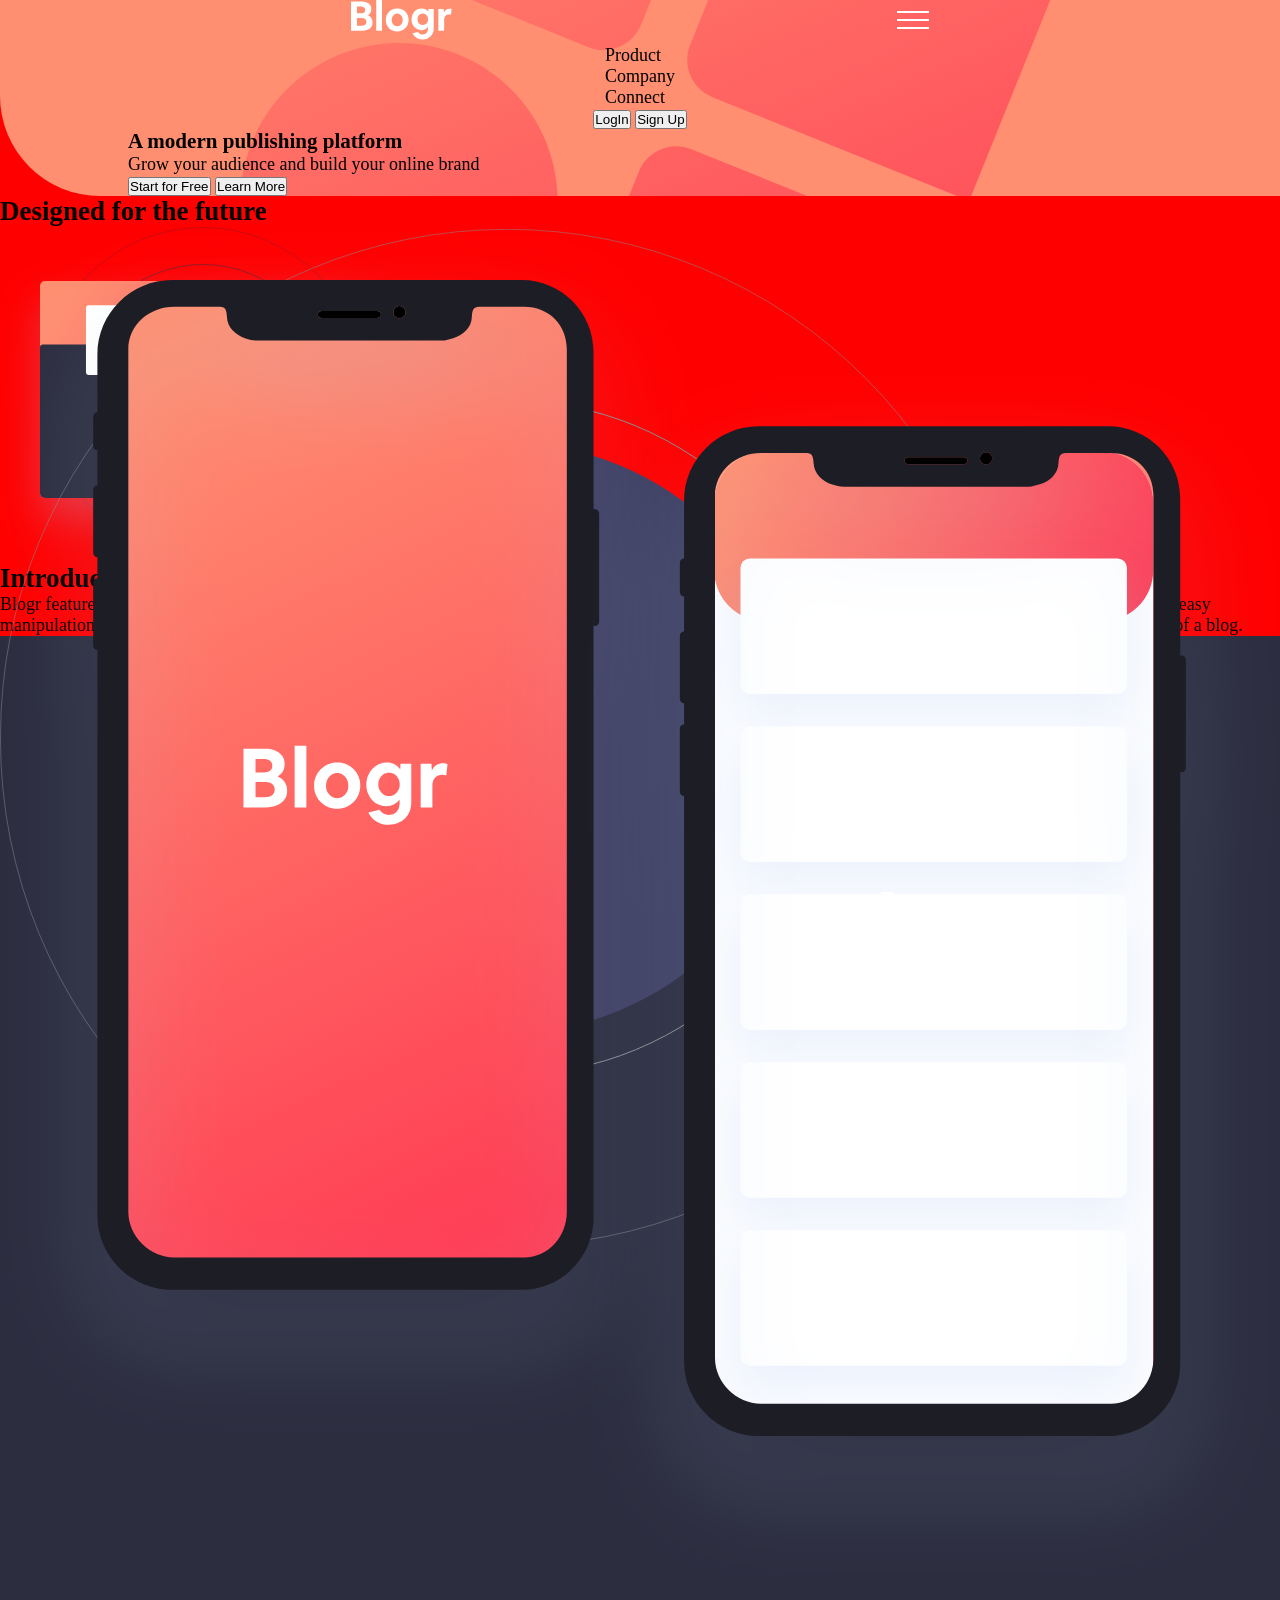
<file: html_css/blogr-landing-page-main/index.html>
<!DOCTYPE html>
<html lang="en">

<head>
  <meta charset="UTF-8">
  <meta name="viewport" content="width=device-width, initial-scale=1.0">
  <!-- displays site properly based on user's device -->

  <link rel="icon" type="image/png" sizes="32x32" href="./images/favicon-32x32.png">
  <link rel="stylesheet" href="./css/styles.css">

  <title>Frontend Mentor | [Blogr]</title>

  <!-- Feel free to remove these styles or customise in your own stylesheet 👍 -->
  <style>
    .attribution {
      font-size: 11px;
      text-align: center;
    }

    .attribution a {
      color: hsl(228, 45%, 44%);
    }
  </style>
</head>

<body>
  <section class="hero">
    <header>
      <div class="no-menu">
        <figure>
          <img src="./images/logo.svg" alt="">
        </figure>
        <div>
          <label for="toggle-menu">
            <img src="./images/icon-hamburger.svg" alt="">
          </label>
          <input type="checkbox" name="" id="toggle-menu">
        </div>
      </div>

      <nav id="menu">
        <ul>
          <li>Product</li>
          <li>Company</li>
          <li>Connect</li>
        </ul>
        <div>
          <button>LogIn</button>
          <button>Sign Up</button>
        </div>
      </nav>
    </header>
    <section>
      <h1>A modern publishing platform</h1>
      <p>Grow your audience and build your online brand</p>
      <div>
        <button>Start for Free</button>
        <button>Learn More</button>
      </div>
    </section>
  </section>
  <section>
    <h2>Designed for the future</h2>
    <div class="imagenes">
      <figure>
        <img src="./images/illustration-editor-mobile.svg" alt="">
      </figure>
    </div>
  </section>
  <section>
    <h2>Introducing an extensible editor</h2>
    <p>
      Blogr features an exceedingly intuitive interface which lets you focus on one thing: creating content. The editor
      supports management of multiple blogs and allows easy manipulation of embeds such as images, videos, and Markdown.

      Extensibility with plugins and themes provide easy ways to add functionality or change the looks of a blog.
    </p>
  </section>
  <section class="segunda-seccion">
    <div>
      <figure><img src="./images/bg-pattern-circles.svg" alt=""></figure>

      <figure><img src="./images/illustration-phones.svg" alt=""></figure>
    </div>
  </section>
  <script>
    let toggle = document.getElementById("toggle-menu")
    let menu = document.getElementById("menu")

    toggle.addEventListener("change", () => {
      if (toggle.checked) {
        menu.style.display = "flex"
      } else {
        menu.style.display = "none"
      }
    })

  </script>
</body>

</html>
</file>
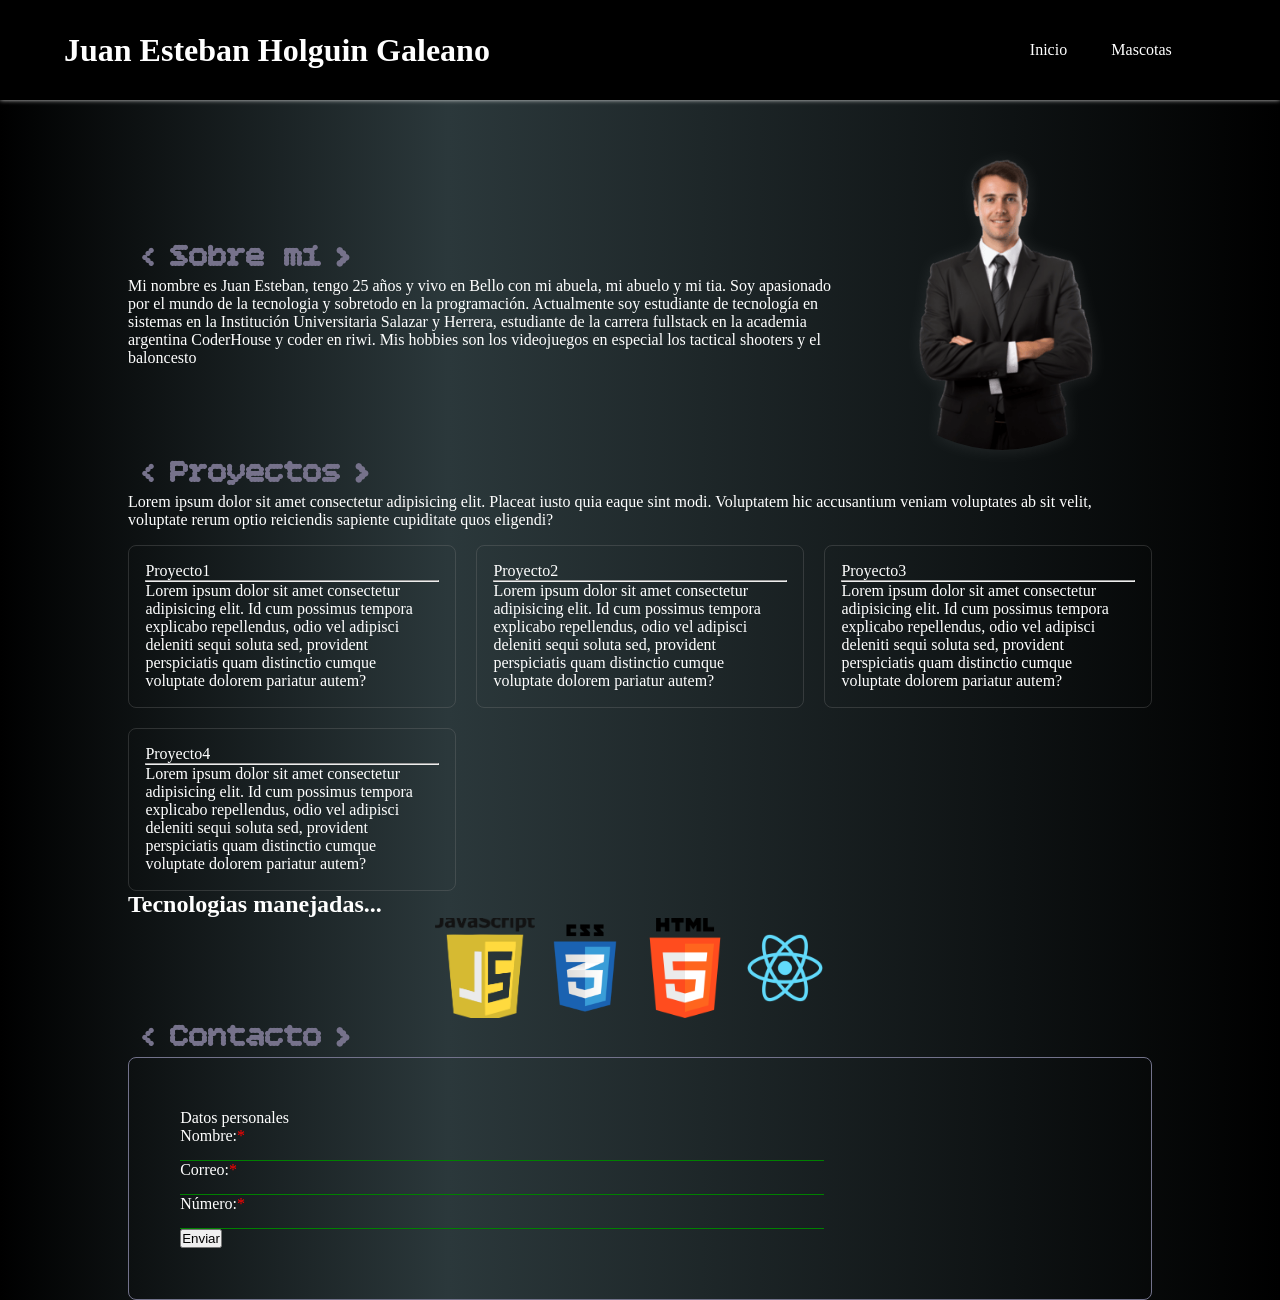
<file: html_css/portafolio/index.html>
<!DOCTYPE html>
<html lang="en">

<head>
    <meta charset="UTF-8">
    <meta name="viewport" content="width=device-width, initial-scale=1.0">
    <link rel="stylesheet" href="./styles.css">
    <link rel="preconnect" href="https://fonts.googleapis.com">
    <link rel="preconnect" href="https://fonts.gstatic.com" crossorigin>
    <link href="https://fonts.googleapis.com/css2?family=Bitcount+Grid+Single:wght@100..900&display=swap"
        rel="stylesheet">
    <title>Portafolio Juan Esteban Holguin</title>
</head>

<body>
    <header>
        <h1>Juan Esteban Holguin Galeano</h1>
        <nav class="navbar">
            <ul>
                <li><a class="nav-item" href="./index.html">Inicio</a></li>
                <li><a class="nav-item" href="./mascotas.html">Mascotas</a></li>
            </ul>
        </nav>
    </header>
    <main>
        <section class="about-me-section">
            <div class="about-me">
                <h2 class="title-section">Sobre mí</h2>
                <p class="paragraph">Mi nombre es Juan Esteban, tengo 25 años y vivo en Bello con mi abuela, mi abuelo y
                    mi tia. Soy
                    apasionado
                    por el mundo de la tecnologia y sobretodo en la programación. Actualmente soy estudiante de
                    tecnología
                    en
                    sistemas en la Institución Universitaria Salazar y Herrera, estudiante de la carrera fullstack en la
                    academia argentina CoderHouse y coder en riwi. Mis hobbies son los videojuegos en especial los
                    tactical
                    shooters y el baloncesto</p>
            </div>
            <figure>
                <img class="img" src="./assets/PNG/cv.png" alt="Descripción de la imagen">
            </figure>
        </section>
        <section>
            <h2 class="title-section">Proyectos</h2>
            <p class="paragraph">Lorem ipsum dolor sit amet consectetur adipisicing elit. Placeat iusto quia eaque sint
                modi. Voluptatem
                hic accusantium veniam voluptates ab sit velit, voluptate rerum optio reiciendis sapiente cupiditate
                quos eligendi?</p>
            <ul class="proyects-container">
                <li><a target="_blank" href="https://moodle.riwi.io">
                        <div class="proyect-card">
                            <p>Proyecto1</p>
                            <hr>
                            <p>Lorem ipsum dolor sit amet consectetur adipisicing elit. Id cum possimus tempora
                                explicabo repellendus, odio vel adipisci deleniti sequi soluta sed, provident
                                perspiciatis quam distinctio cumque voluptate dolorem pariatur autem?</p>
                        </div>
                    </a></li>
                <li><a target="_blank" href="https://github.com">
                        <div class="proyect-card">
                            <p>Proyecto2</p>
                            <hr>
                            <p>Lorem ipsum dolor sit amet consectetur adipisicing elit. Id cum possimus tempora
                                explicabo repellendus, odio vel adipisci deleniti sequi soluta sed, provident
                                perspiciatis quam distinctio cumque voluptate dolorem pariatur autem?</p>
                        </div>
                    </a></li>
                <li><a target="_blank" href="https://chatgpt.com">
                        <div class="proyect-card">
                            <p>Proyecto3</p>
                            <hr>
                            <p>Lorem ipsum dolor sit amet consectetur adipisicing elit. Id cum possimus tempora
                                explicabo repellendus, odio vel adipisci deleniti sequi soluta sed, provident
                                perspiciatis quam distinctio cumque voluptate dolorem pariatur autem?</p>
                        </div>
                    </a></li>
                <li><a target="_blank" href="https://v0.app/">
                        <div class="proyect-card">
                            <p>Proyecto4</p>
                            <hr>
                            <p>Lorem ipsum dolor sit amet consectetur adipisicing elit. Id cum possimus tempora
                                explicabo repellendus, odio vel adipisci deleniti sequi soluta sed, provident
                                perspiciatis quam distinctio cumque voluptate dolorem pariatur autem?</p>
                        </div>
                    </a></li>
            </ul>
        </section>
        <section class="tecnologies-container">
            <h2>Tecnologias manejadas...</h2>
            <div class="container-slider">
                <div class="slider">
                    <div class="slide-track">
                        <div class="slide"><img src="./assets/PNG/js.png"></div>
                        <div class="slide"><img src="./assets/PNG/css.png"></div>
                        <div class="slide"><img src="./assets/PNG/html.png"></div>
                        <div class="slide"><img src="./assets/PNG/react.png"></div>
                        <div class="slide"><img src="./assets/PNG/sass.png"></div>

                        <!-- Duplicado para loop infinito -->
                        <div class="slide"><img src="./assets/PNG/js.png"></div>
                        <div class="slide"><img src="./assets/PNG/css.png"></div>
                        <div class="slide"><img src="./assets/PNG/html.png"></div>
                        <div class="slide"><img src="./assets/PNG/react.png"></div>
                        <div class="slide"><img src="./assets/PNG/sass.png"></div>
                    </div>
                </div>
            </div>
            <!-- <div class="tecnologies">
                <div class="tecnologies-wrapper">
                    <img src="./assets/PNG/js.png" alt="">
                    <img src="./assets/PNG/html.png" alt="">
                    <img src="./assets/PNG/css.png" alt="">
                    <img src="./assets/PNG/react.png" alt="">
                    <img src="./assets/PNG/sass.png" alt="">

                    <img src="./assets/PNG/js.png" alt="">
                    <img src="./assets/PNG/html.png" alt="">
                    <img src="./assets/PNG/css.png" alt="">
                    <img src="./assets/PNG/react.png" alt="">
                    <img src="./assets/PNG/sass.png" alt="">
                </div>
            </div> -->
        </section>
        <section>
            <h2 class="title-section">Contacto</h2>
            <div class="contact-section">
                <form action="">
                    <legend>Datos personales</legend>
                    <div class="input-container">
                        <label for="name">Nombre:</label>
                        <input type="text" id="name" required>
                    </div>
                    <div class="input-container">
                        <label for="email">Correo:</label>
                        <input type="email" id="email" required>
                    </div>

                    <div class="input-container">
                        <label for="number">Número:</label>
                        <input type="number" id="number" required>
                    </div>

                    <input type="submit" value="Enviar">
                </form>
            </div>
        </section>

    </main>

</body>

</html>
</file>
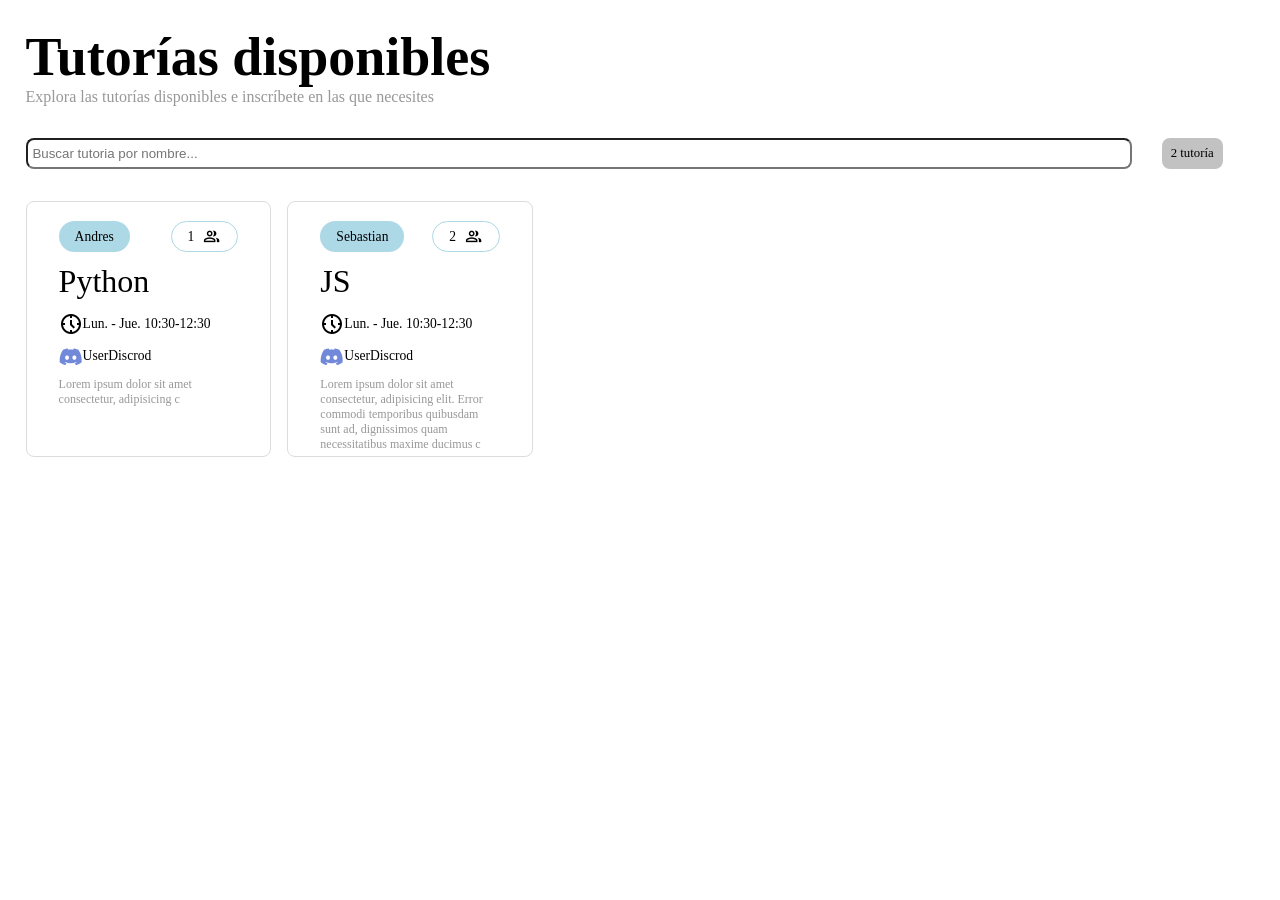
<file: html_css/form/form.html>
<!DOCTYPE html>
<html lang="en">

<head>
    <meta charset="UTF-8">
    <meta name="viewport" content="width=device-width, initial-scale=1.0">
    <link href="https://fonts.googleapis.com/css2?family=Material+Symbols+Outlined&display=swap" rel="stylesheet" />
    <link href="https://cdnjs.cloudflare.com/ajax/libs/font-awesome/6.0.0-beta3/css/all.min.css" rel="stylesheet">
    <link rel="stylesheet" href="./styles.css">
    <title>Document</title>
</head>

<body>
    <section class="tutorial-section">
        <h2>Tutorías disponibles</h2>
        <p class="text-opacity">Explora las tutorías disponibles e inscríbete en las que necesites</p>

        <section class="tutorial-list-section">
            <div class="search-section">
                <input placeholder="Buscar tutoria por nombre..." type="search" name="" id="">
                <span>2 tutoría</span>
            </div>
            <div class="tutorial-list">
                <article class="tutorial-card">
                    <div class="card-header">
                        <span>Andres</span>
                        <div>
                            <p>1</p>
                            <span class="material-symbols-outlined">
                                group
                            </span>
                        </div>
                    </div>
                    <p>Python</p>
                    <div class="tutorial-schedule">
                        <span class="material-symbols-outlined">
                            nest_clock_farsight_analog
                        </span>
                        <p>Lun. - Jue. 10:30-12:30</p>
                    </div>
                    <div class="tutorial-user-discord">
                        <i class="fa-brands fa-discord fa-sharp-duotone"></i>
                        <p>UserDiscrod</p>
                    </div>
                     <p class="tutorial-description text-opacity">Lorem ipsum dolor sit amet consectetur, adipisicing  c</p>
                </article>
                <article class="tutorial-card">
                    <div class="card-header">
                        <span>Sebastian</span>
                        <div>
                            <p>2</p>
                            <span class="material-symbols-outlined">
                                group
                            </span>
                        </div>
                    </div>
                    <p>JS</p>

                    <div class="tutorial-schedule">
                        <span class="material-symbols-outlined">
                            nest_clock_farsight_analog
                        </span>
                        <p>Lun. - Jue. 10:30-12:30</p>
                    </div>
                    <div class="tutorial-user-discord">
                        <i class="fa-brands fa-discord fa-sharp-duotone"></i>
                        <p>UserDiscrod</p>
                    </div>
                    <p class="tutorial-description text-opacity">Lorem ipsum dolor sit amet consectetur, adipisicing elit. Error
                        commodi temporibus quibusdam sunt
                        ad, dignissimos quam necessitatibus maxime ducimus c</p>
                </article>
            </div>
        </section>
</body>

</html>
</file>
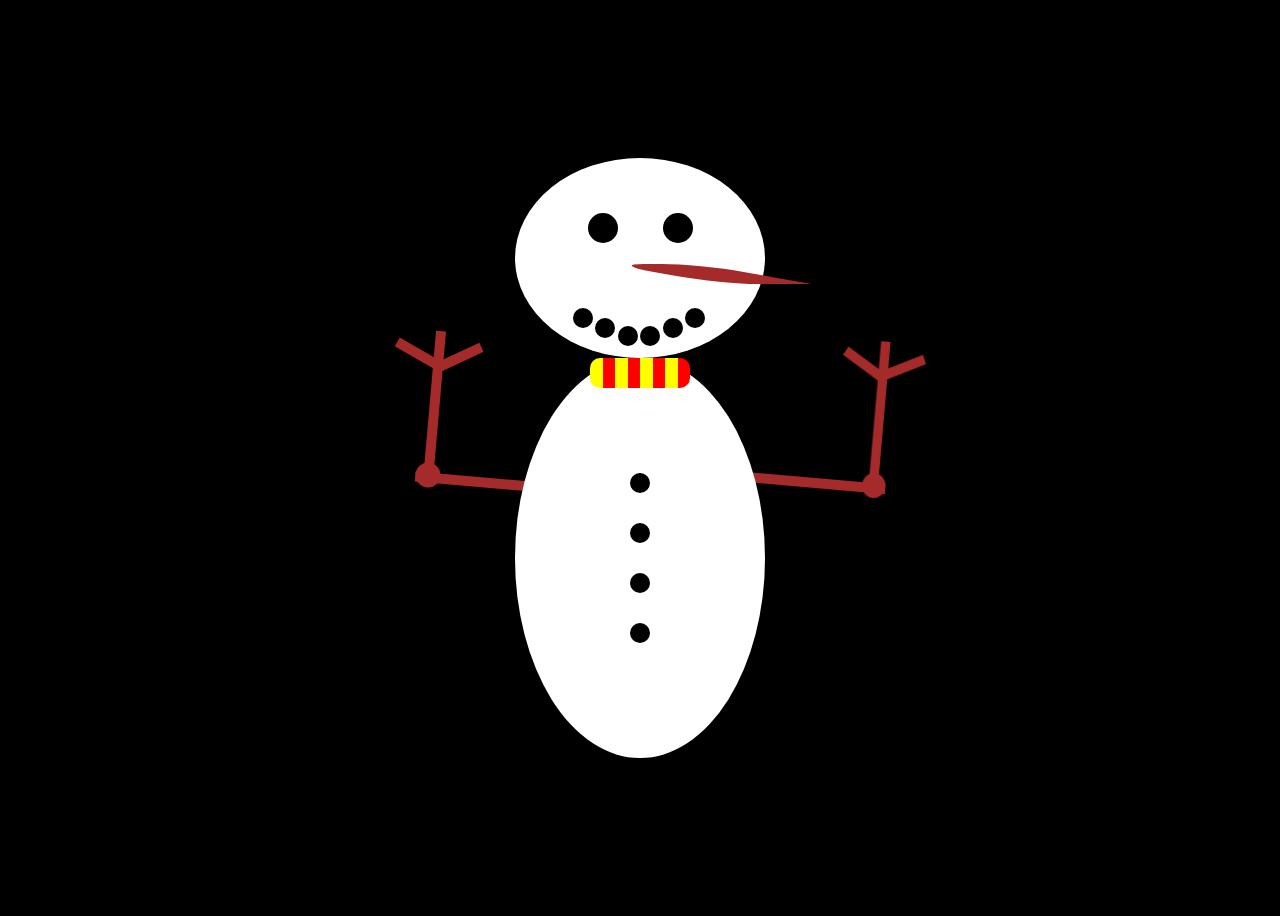
<file: html_css/formas/formas.html>
<!DOCTYPE html>
<html lang="en">

<head>
    <meta charset="UTF-8">
    <meta name="viewport" content="width=device-width, initial-scale=1.0">
    <link rel="stylesheet" href="style.css">
    <title>Document</title>
</head>

<body>
    <div class="nieve">
        <div class="copos"></div>
        <div class="copos"></div>
        <div class="copos"></div>
        <div class="copos"></div>
        <div class="copos"></div>
    </div>
    <div class="container">
        <div class="cabeza">
            <div class="ojo iz"></div>
            <div class="ojo der"></div>
            <div class="pico"></div>
            <div class="boca">
                <div class="piedra"></div>
                <div class="piedra"></div>
                <div class="piedra"></div>
                <div class="piedra"></div>
                <div class="piedra"></div>
                <div class="piedra"></div>
            </div>
        </div>
        <div class="cuerpo">
            <div class="bufanda">
                <div class="cuadros-bufanda"></div>
                <div class="cuadros-bufanda"></div>
                <div class="cuadros-bufanda"></div>
                <div class="cuadros-bufanda"></div>
                <div class="cuadros-bufanda"></div>
                <div class="cuadros-bufanda"></div>
                <div class="cuadros-bufanda"></div>
                <div class="cuadros-bufanda"></div>
            </div>
            <div class="botones-container">
                <div class="boton"></div>
                <div class="boton"></div>
                <div class="boton"></div>
                <div class="boton"></div>
            </div>
            <div class="mano mano-iz">
                <div class="codo saludo">
                    <div class="antebrazo-iz">
                        <div class="dedo"></div>
                        <div class="dedo-contrario"></div>
                    </div>
                </div>
            </div>
            <div class="mano mano-der">
                <div class="codo">
                    <div class="antebrazo-iz">
                        <div class="dedo"></div>
                        <div class="dedo-contrario"></div>
                    </div>
                </div>
            </div>
        </div>
    </div>
</body>

</html>
</file>
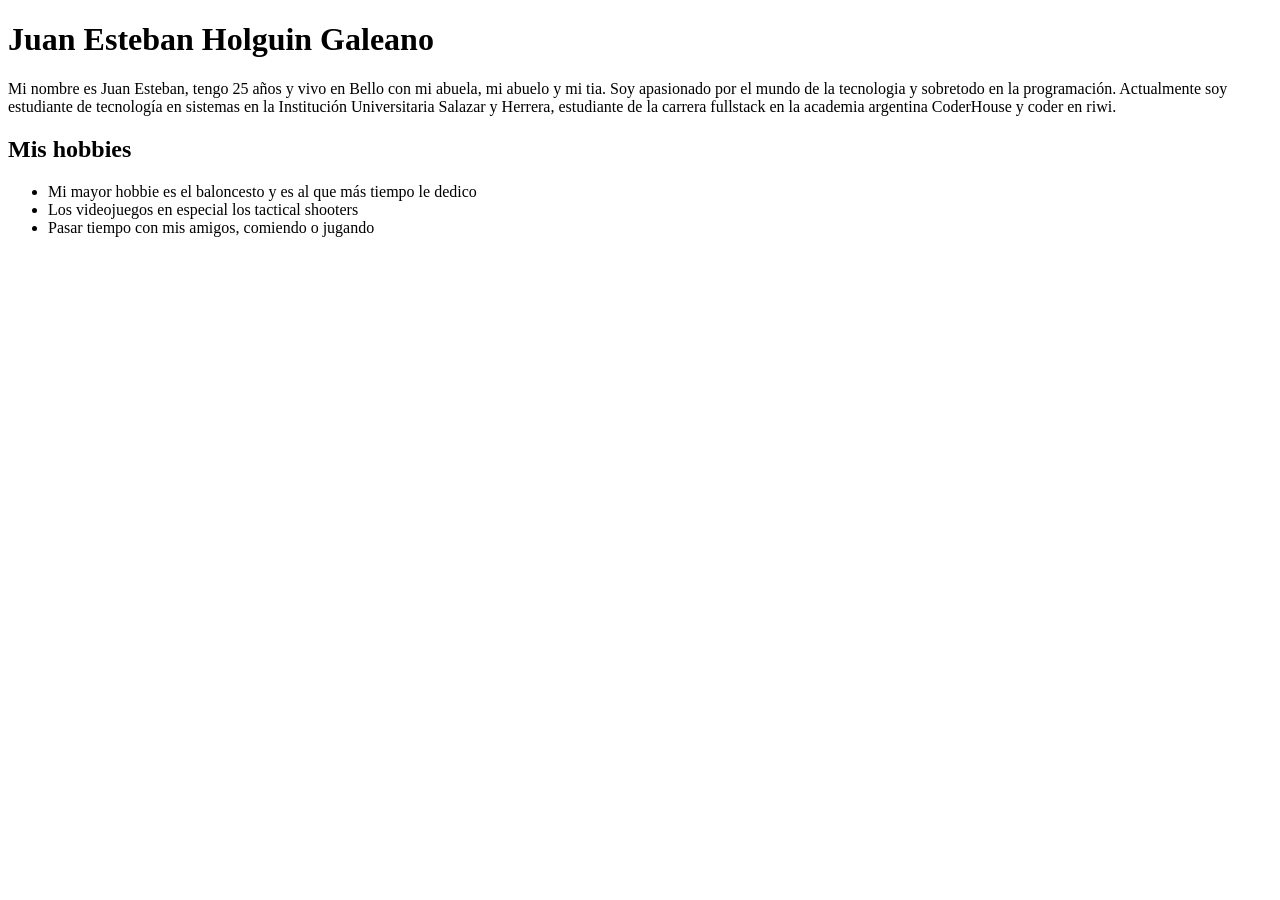
<file: html_css/practica1/biografia.html>
<!DOCTYPE html>
<html lang="es">

<head>
    <meta charset="UTF-8">
    <meta name="viewport" content="width=device-width, initial-scale=1.0">
    <title>Biografía</title>
</head>

<body>
    <h1>Juan Esteban Holguin Galeano</h1>
    <p>Mi nombre es Juan Esteban, tengo 25 años y vivo en Bello con mi abuela, mi abuelo y mi tia. Soy
        apasionado
        por el mundo de la tecnologia y sobretodo en la programación. Actualmente soy estudiante de tecnología
        en
        sistemas en la Institución Universitaria Salazar y Herrera, estudiante de la carrera fullstack en la
        academia argentina CoderHouse y coder en riwi.</p>
    <h2>Mis hobbies</h2>
    <ul>
        <li>Mi mayor hobbie es el baloncesto y es al que más tiempo le dedico</li>
        <li>Los videojuegos en especial los tactical shooters</li>
        <li>Pasar tiempo con mis amigos, comiendo o jugando</li>
    </ul>
</body>

</html>
</file>
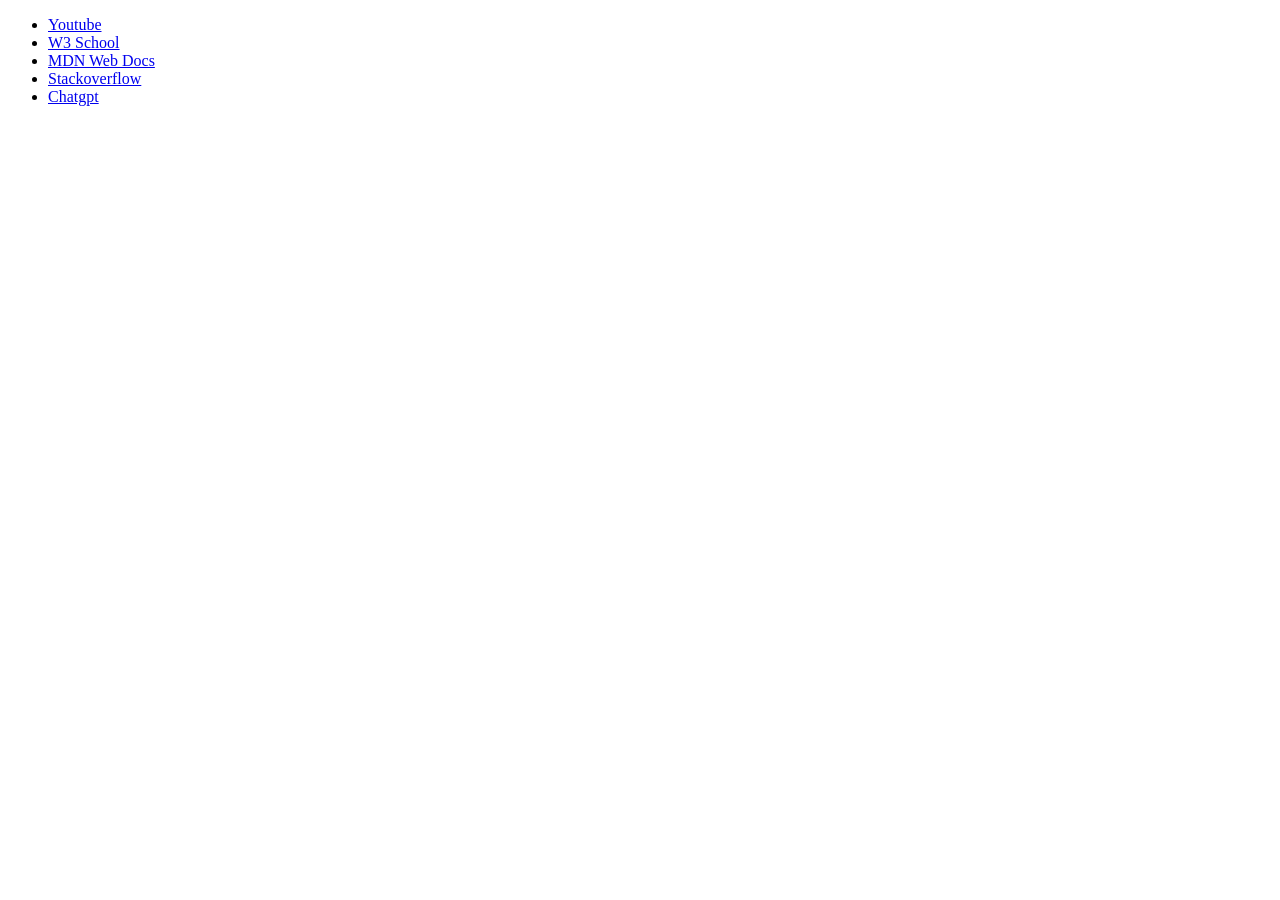
<file: html_css/practica1/enlaces.html>
<!DOCTYPE html>
<html lang="en">

<head>
    <meta charset="UTF-8">
    <meta name="viewport" content="width=device-width, initial-scale=1.0">
    <title>enlaces</title>
</head>

<body>
    <ul>
        <li><a target="_blank" href="https://www.youtube.com/">Youtube</a></li>
        <li><a target="_blank" href="https://www.w3schools.com/">W3 School</a></li>
        <li><a target="_blank" href="https://developer.mozilla.org/es/">MDN Web Docs</a></li>
        <li><a target="_blank" href="https://stackoverflow.com/questions">Stackoverflow</a></li>
        <li><a target="_blank" href="https://chatgpt.com/">Chatgpt</a></li>
    </ul>
</body>

</html>
</file>
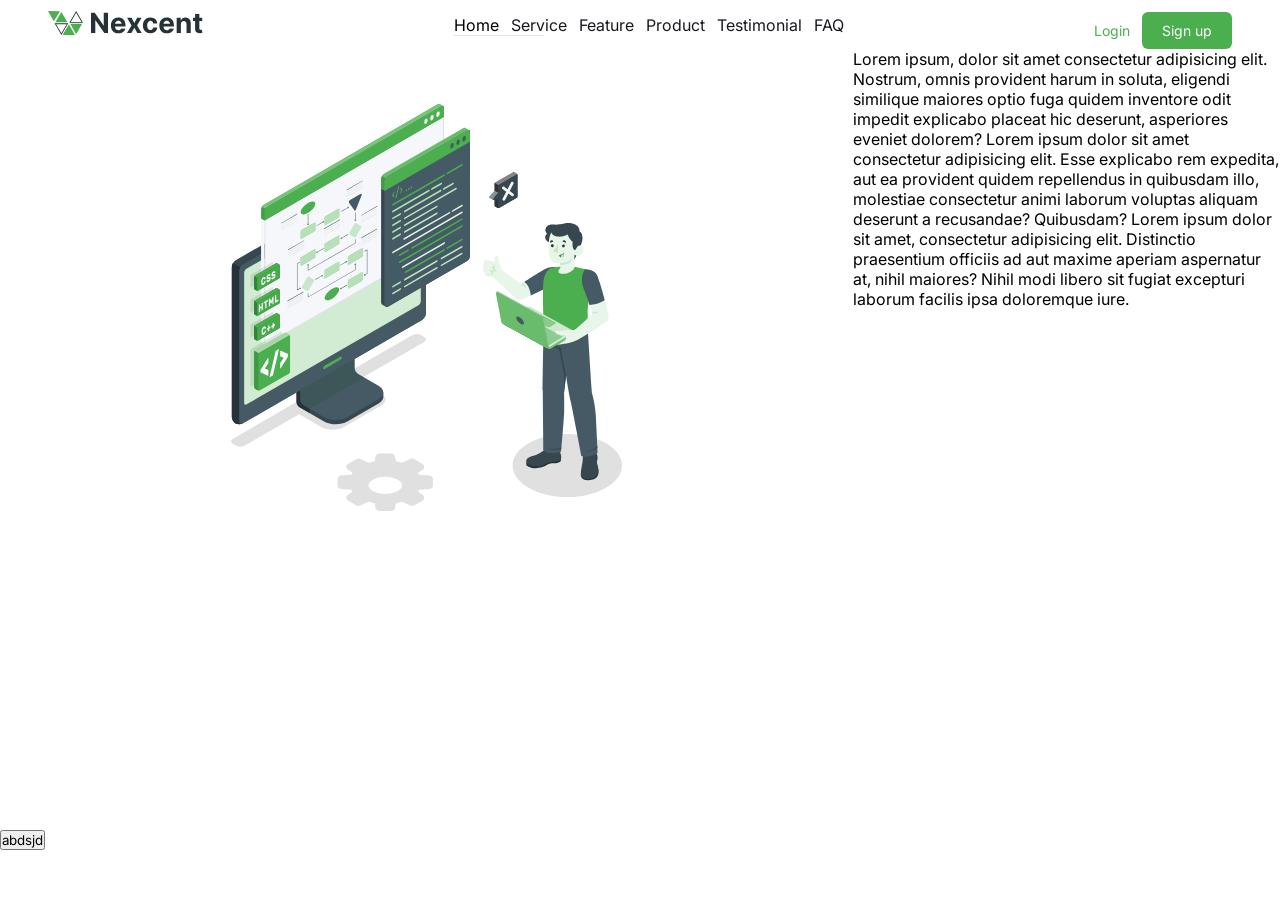
<file: html_css/prueba-desempeno/prueba.html>
<!DOCTYPE html>
<html lang="en">

<head>
    <meta charset="UTF-8">
    <meta name="viewport" content="width=device-width, initial-scale=1.0">
    <link rel="stylesheet" href="style.css">
    <title>Document</title>
</head>

<body>
    <header>
        <figure>
            <img src="./images/Logo.svg" />
        </figure>
        <nav>
            <ul>
                <li class="nav-item">
                    <div>
                        <p>Home</p>
                        <div >
                            <ul class="menu">
                                <li>
                                    <a href="">tres</a>
                                </li>
                                <li>
                                    <a href="">tres</a>
                                </li>
                                <li>
                                    <a href="">tres</a>
                                </li>
                            </ul>
                        </div>
                    </div>
                </li>
                </li>
                <li><a href="#">Service</a></li>
                <li><a href="#">Feature</a></li>
                <li><a href="#">Product</a></li>
                <li><a href="#">Testimonial</a></li>
                <li><a href="#">FAQ</a></li>
            </ul>
        </nav>
        <div class="buttons-container">
            <button class="outline-button">Login</button>
            <button class="fill-button">Sign up</button>
        </div>
    </header>
    <main>
        <section class="first-section">
            <figure>
                <img src="./images/Illustration-hero.svg" alt="">
            </figure>
            <div>
                <p>Lorem ipsum, dolor sit amet consectetur adipisicing elit. Nostrum, omnis provident harum in soluta,
                    eligendi similique maiores optio fuga quidem inventore odit impedit explicabo placeat hic deserunt,
                    asperiores eveniet dolorem? Lorem ipsum dolor sit amet consectetur adipisicing elit. Esse explicabo
                    rem expedita, aut ea provident quidem repellendus in quibusdam illo, molestiae consectetur animi
                    laborum voluptas aliquam deserunt a recusandae? Quibusdam? Lorem ipsum dolor sit amet, consectetur
                    adipisicing elit. Distinctio praesentium officiis ad aut maxime aperiam aspernatur at, nihil
                    maiores? Nihil modi libero sit fugiat excepturi laborum facilis ipsa doloremque iure.</p>
            </div>
        </section>
        <button id="btn">abdsjd</button>
    </main>
    <script>
        const btn = document.getElementById('btn')
        btn.addEventListener('click', () =>{
            console.log('clicked');
        })
    </script>
</body>

</html>
</file>
<file: html_css/blogr-landing-page-main/css/styles.css>
:root{
/* ## Colors

### Primary
 */
--red-500: hsl(356, 100%, 66%);
--red-400: hsl(355, 100%, 74%);
--blue-900: hsl(208, 49%, 24%);

/* ### Neutral */

--white: hsl(0, 100%, 100%);
--gray-600: hsl(207, 13%, 34%);
--gray-900: hsl(240, 10%, 16%);

/* ### Gradient */

/* Background gradient - intro/CTA mobile nav: */

--orange-300: hsl(13, 100%, 72%);
--red-550: hsl(353, 100%, 62%);

/* Background gradient - body:
 */
--purple-950: hsl(237, 17%, 21%);
--purple-900: hsl(237, 23%, 31%);

/* ## Typography

### Body Copy */

--font-size: 16px;

/* ### Fonts
 */
/* - Family: [Overpass](https://fonts.google.com/specimen/Overpass?preview.text_type=custom)
- Weights: 300, 600

- Family: [Ubuntu](https://fonts.google.com/specimen/Ubuntu?preview.text_type=custom)
- Weights: 400, 500, 700

> 💎 [Upgrade to Pro](https://www.frontendmentor.io/pro?ref=style-guide) for design file access to see all design details and get hands-on experience using a professional workflow with tools like Figma.
 */
}
*{
    padding: 0;
    margin: 0;
    box-sizing: border-box;
}
header{

}

body{
}
ul{
    list-style: none;
}
#menu{
    display: flex;
    flex-direction: column;
    align-items: center;
}
#toggle-menu{
    display: none;
}
.hero{
    background-image: url('../images/bg-pattern-intro-mobile.svg');
    background-size: cover;
    background-repeat: no-repeat;
    background-position: center;
    background-color: var(--orange-300);
    border-radius: 0 0 0 100px;
    padding: 0 10%;
}
.no-menu{
    display: flex;
    justify-content: space-around;
    align-items: center;
}
.segunda-seccion{
    background-color: var(--purple-950);
    position: relative;
}

.segunda-seccion figure:first-child img{
    transform: translateY(-40%);
}
.segunda-seccion figure:last-child img{
    position: absolute;
    width: 100%;
    top: 0;
    left: 0;
    transform: translate(0%, -30%);
}
@media (min-width: 992px) {
    body{
        font-size: 18px;
        background-color: red;
    }
    .hero{
        background-image: url('../images/bg-pattern-intro-desktop.svg');
    }    
}
</file>
<file: html_css/portafolio/styles.css>
* {
    margin: 0;
    padding: 0;
    box-sizing: border-box;
    scroll-behavior: smooth;
}

body {
    font-family: 'Lucida Sans', 'Lucida Sans Regular';
    background: linear-gradient(90deg, rgba(0, 0, 0, 1) 0%, rgba(43, 56, 59, 1) 35%, rgba(0, 0, 0, 1) 100%);
    color: white;
}

ul {
    list-style: none;
}

a {
    color: white;
    text-decoration: none;
}

main {
    padding: 0 10%;
}

.title-section {
    font-size: xx-large;
    font-family: "Bitcount Grid Single", system-ui;
    overflow: hidden;
    width: 0;
    white-space: nowrap;
    animation: typing 4s steps(90) 1s forwards;
}


.title-section::after {
    content: ">";
    font-weight: bolder;
    margin: 0 12px;
}



.title-section::before {
    content: "<";
    font-weight: 700;
    margin: 0 12px;

}

.paragraph {
    font-family: 'Tahoma';
}

/* #region NavBar */
header {
    height: 100px;
    display: flex;
    justify-content: space-between;
    align-items: center;
    padding: 0 5%;
    box-shadow: 0px .1px 5px;
    margin-bottom: 50px;
    background-color: black;
}

.navbar {
    width: 20%;
}

.navbar>ul {
    display: flex;
    justify-content: space-evenly;
}

li {
    position: relative;
}

.nav-item {
    color: white;
}

.nav-item::after {
    content: "";
    position: absolute;
    background-color: transparent;
    bottom: -5px;
    left: 0;
    width: 0;
    height: 5px;
    background-image: url("https://static.vecteezy.com/system/resources/thumbnails/003/027/376/small/fire-flames-on-abstract-art-black-background-free-photo.jpg");
    transition: width .3s ease;
    animation: animate 20s linear infinite;
}

.nav-item:hover::after {
    width: 100%;
}

/* #endregion */

/* #region about-me */
.about-me-section {
    display: flex;
    flex-direction: column;
    align-items: center;
}

.about-me-section .img {
    width: 300px;
    height: 300px;
    border-radius: 50%;
    filter: drop-shadow(1px 1px 8px rgba(255, 255, 255, 0.089));
}

/* #endregion */

/* #region proyects */
.proyects-container {
    margin-top: 1em;
    display: grid;
    gap: 20px;
    /* flex-direction: column;
    justify-content: center;
    align-items: center; */
}

.proyect-card {
    padding: 5%;
    border: 1px solid rgba(128, 128, 128, 0.288);
    border-radius: 8px;
}
.proyect-card:hover {
    transform: scale(1.03);
    transition: all .5s ease;
}

.container-slider{
    width: 100%;
    display: flex;
    justify-content: center;
    align-items: center;

}
.slider {
    width: 40%;
    overflow: hidden;
    display: flex;
    align-items: center;
}

.slide-track {
    display: flex;
    justify-content: center;
    align-items: center;
    width: calc(100px * 10);
    /* 4 imágenes x 2 duplicadas */
    animation: scroll 20s linear infinite;
}

.slide {
    width: 100px;
    /* ancho de cada imagen */
    height: 100px;
    /* alto de cada imagen */
    display: flex;
    justify-content: center;
    align-items: center;
}

.slide img {
    width: 100%;
    height: 100%;
    object-fit: cover;
}

/* #endregion */

/* #region Cards mascotas */
.mascotas-container {
    width: 60%;
    display: grid;
    gap: 5em;
    grid-template-areas: 
    "animal1 animal1 animal2"
    "animal3 animal3 animal2";
}
.animal1{
    grid-area: animal1;
}
.animal2{
    grid-area: animal2;
}
.animal3{
    grid-area: animal3;
}


.card {
    box-shadow: 4px 4px 8px gray;
    background-color: white;
    border-radius: 8px;
    color: black;
    transition: transform .2s ease;
}

.card:hover {
    transform: scale(1.02);
}

.card>img {
    width: 100%;
    border-radius: 8px 8px 0 0;
}

.card>p {
    padding: 10px;
}
/* #endregion */

/* contact-section */
.contact-section {
    display: flex;
    flex-direction: column;
    justify-content: center;
    align-items: center;
}

/* formulario */
form {
    border: 1px solid #72728B;
    border-radius: 8px;
    width: 100%;
    padding: 5%;
    min-width: fit-content;
}

form label::after {
    content: "*";
    color: red;
}



.input-container {
    width: 70%;
    display: flex;
    flex-direction: column;
}

.input-container>input {
    border: 0;
    background-color: transparent;
    border-bottom: 1px solid green;
    outline: none;
    color: white;

}

/* Estilos para el diálogo */
dialog {
    border: none;
    padding: 20px;
    background-color: white;
    border-radius: 8px;
    width: 80%;
    max-width: 500px;

    opacity: 0;
    transition: opacity 1s ease;
    box-shadow: 4px 4px 0px rgba(0, 0, 0, 0.1);

    /*diálogo esté centrado */
    position: fixed;
    top: 50%;
    left: 50%;
    transform: translate(-50%, -50%);

}


dialog::backdrop {
    background-color: rgba(0, 0, 0, .5);
}


@keyframes animate {
    to {
        background-position: -500px;
    }
}

@keyframes typing {
    0% {
        width: 0;
    }

    50% {
        color: violet;
    }

    100% {
        width: 100%;
        color: #76728b;
    }
}

@keyframes scroll {
    0% {
        transform: translateX(0);
    }

    100% {
        transform: translateX(calc(-100px * 5));
    }

    /* desplaza las originales */
}

@media (min-width: 768px) {
    .about-me-section {
        flex-direction: row;
        justify-content: space-between;

    }

    .about-me-section>.about-me {
        width: 70%;
    }

    .proyects-container {
        display: grid;
        grid-template-columns: repeat(2, 1fr);
    }
}
@media (min-width: 1024px) {

    .proyects-container {
        display: grid;
        grid-template-columns: repeat(3, 1fr);
    }
}
</file>
<file: html_css/form/styles.css>
* {
    box-sizing: border-box;
    margin: 0;
    padding: 0;
}

body {
    padding: 2%;
}

.text-opacity {
    opacity: 40%;
}

/* .tutorial-list{
    display: flex;
    flex-direction: column;
    justify-content: center;
    align-items: center;
    width: 100%;
    height: 600px;
    background-color: rgba(128, 128, 128, 0.171);
    border-radius: 24px;
    border: 1px dashed rgba(128, 128, 128, 0.582);
} */

/* 
.tutorial-section p{
    margin-bottom: 1rem;
} */
/* .tutorial-list > p:first-of-type{
    font-size: 1.5rem;
} */
/* .tutorial-list > span{
    font-size: 7rem;
    color: rgba(128, 128, 128, 0.452);
} */
/* .tutorial-list .offer-tutoring-button{
    background-color: rgb(3, 131, 190);
    padding: .5rem;
    color: white;
    border-radius: 8px;
} */

/* tutorial list */
.tutorial-section h2 {
    font-size: 54px;
}

.tutorial-list {
    display: flex;
    gap: 16px;
}

.tutorial-list-section {
    margin-top: 2rem;
}

.search-section {
    display: flex;
    margin-bottom: 2rem;
    gap: 30px;
}

.search-section span {
    width: 5%;
    text-align: center;
    font-size: .8rem;
    padding: .5rem;
    background-color: rgba(128, 128, 128, 0.479);
    border-radius: 8px;
}

.search-section input {
    width: 90%;
    padding: .3rem;
    border-radius: 8px;
}


.tutorial-card {
    display: flex;
    flex-direction: column;
    justify-content: space-evenly;
    width: 20%;
    padding: .5rem 2rem;
    height: 16rem;
    border-radius: 8px;
    border: 1px solid gainsboro;
}

.tutorial-card>.tutorial-description {
    height: 25%;
    font-size: .75rem;
}

.tutorial-card>p {
    font-size: 2rem;
}

.tutorial-card .card-header {
    font-size: .85rem;
    display: flex;
    justify-content: space-between;
}

.tutorial-card .card-header div span {
    font-size: 1.2rem;
    margin-left: .5rem;
}

.tutorial-card .card-header div {
    border: 1px solid lightblue;
    padding: .3rem 1rem;
    border-radius: 999px;
}

.tutorial-card .card-header>span {
    display: flex;
    align-items: center;
    justify-content: center;
    background-color: lightblue;
    padding: .3rem 1rem;
    border-radius: 999px;
}
.tutorial-card .card-header>div {
    text-align: center;
    line-height: 20px;
}

.tutorial-card .card-header div {
    display: flex;
}

.tutorial-user-discord,
.tutorial-card .tutorial-schedule {
    display: flex;
    align-items: center;
    font-size: .85rem;
}

.tutorial-user-discord i {
    font-size: 1.2rem;
    color: #7289DA;
}
</file>
<file: html_css/formas/style.css>
body {
    height: 100vh;
    background-color: #000;
    display: flex;
    justify-content: center;
    align-items: center;
}

.cabeza {
    /* position: absolute;
    top: 50%;
    left: 50%;
    transform: translate(-50%, -50%); */
    position: relative;
    background-color: #fff;
    width: 200px;
    height: 200px;
    border-radius: 50%;
    text-align: center;
    width: 100%;
}

.ojo {
    position: absolute;
    height: 30px;
    width: 30px;
    border-radius: 50%;
    background-color: black;
}
.boca{
    position: absolute;
    display: flex;
    justify-content: center;
    width: 60%;
    height: 20px;
    bottom: 10%;
    left: 50%;
    transform: translate(-50%,-50%)

}
.piedra{
    height: 20px;
    position: absolute;
    width: 20px;
    background-color: #000;
    border-radius: 50%;
}
.piedra:nth-child(1){
    left: 5%;
}
.piedra:nth-child(2){
    left: 20%;
    bottom: -50%;
}
.piedra:nth-child(3){
    left: 35%;
    bottom: -90%;
}
.piedra:nth-child(4){
    left: 50%;
    bottom: -90%;
}
.piedra:nth-child(5){
    left: 65%;
    bottom: -50%;
}
.piedra:nth-child(6){
    left: 80%;
}

.iz {
    top: 35%;
    left: 35%;
    transform: translate(-50%, -50%);
}

.der {
    top: 35%;
    right: 35%;
    transform: translate(50%, -50%);
}

.pico {
    position: absolute;
    bottom: 40%;
    left: 50%;
    background-color: brown;
    height: 20px;
    width: 90px;
    transform: skew(80deg) translate(-10%, 30%);
    border-radius: 40% 40% 0 40%;
}

.cuerpo {
    position: relative;
    display: flex;
    flex-direction: column;
    justify-content: space-around;
    align-items: center;
    height: 400px;
    width: 250px;
    border-radius: 50%;
    background-color: #fff;
}
.bufanda{
    position: absolute;
    top: 0;
    height: 30px;
    width: 100px;
    display: flex;
    border-radius: 10px;
    overflow: hidden;
}
.cuadros-bufanda:nth-child(2n){
    height: 100%;
    width: 20px;
    background-color: red;
}
.cuadros-bufanda:nth-child(2n+1){
    height: 100%;
    width: 20px;
    background-color:yellow;
}

.botones-container {
    display: flex;
    flex-direction: column;
    justify-content: space-around;
    align-items: center;
    height: 50%;
}

.boton {
    height: 20px;
    width: 20px;
    border-radius: 50%;
    background-color: #000;
}

.mano {
    height: 10px;
    width: 150px;
    background-color: brown;
}

.mano-iz {
    position: absolute;
    top: 30%;
    left: -40%;
    z-index: -1;
    transform: rotate(5deg)
}

.mano-der {
    position: absolute;
    top: 30%;
    right: -50%;
    z-index: -1;
    transform: rotate(5deg) rotateY(200deg)
}

.codo {
    position: absolute;
    top: -100%;
    left: 0;
    height: 25px;
    width: 25px;
    border-radius: 50%;
    background-color: brown;
}

.saludo {
    animation: saludo 2s infinite;

}

.antebrazo-iz {
    position: absolute;
    top: -250%;
    left: -250%;
    width: 150px;
    height: 10px;
    background-color: brown;
    transform: rotate(90deg);
}

.dedo {
    position: absolute;
    top: -200%;
    height: 10px;
    width: 50px;
    background-color: brown;
    transform: rotate(60deg);
}

.dedo-contrario {
    position: absolute;
    top: 200%;
    height: 10px;
    width: 50px;
    background-color: brown;
    transform: rotate(-65deg);
}

@keyframes saludo {
    0% {
        transform: rotate(20deg);
    }

    50% {
        transform: rotate(-20deg);
    }

    100% {
        transform: rotate(20deg);
    }
}
@keyframes caer-nieve {
    from{
        top: 0;
        bottom: 0;
    }
    
    to{
        top: 100%;
    }
}
</file>
<file: html_css/prueba-desempeno/style.css>
:root {
    /* Neutral */
    --black: #89939E;
    --D_Grey: #4D4D4D;
    --Grey: #717171;
    --L_Grey: #89939E;
    --Grey-blue: #ABBED1;
    --Silver: #F5F7FA;
    --White: #FFFFFF;

    /* Primary */
    --Brand-primary: #4CAF4F;
    ;
    --Primary: #28CB8B;
    --Secondary: #263238;
    --Info: #2194f3;

    /*  Color Shade*/
    --Shade-1: #43A046;
    --Shade-2: #388E3B;
    --Shade-3: #237D31;
    --Shade-4: #1B5E1F;
    --Shade-5: #103E13;

    /* Color Tint */
    --Tint-1: #66BB69;
    --Tint-2: #81C784;
    --Tint-3: #A5D6A7;
    --Tint-4: #C8E6C9;
    --Tint-5: #E8F5E9;

    /* Font sizes */
    --headline-1: 4rem;
    --headline-2: 2.25rem;
    --headline-3: 1.75rem;
    --headline-4: 1.25rem;

    --body-1: 1.5rem;
    --body-2: 1rem;
    --body-3: 0.875rem;
    --body-4: 0.75rem;

    /* text */
    --text-gray-900: #18191F;


}

@font-face {
    font-family: 'Inter';
    src: url('./Inter/Inter-VariableFont_opsz,wght.ttf');
}

/* #region Generals */
* {
    margin: 0;
    padding: 0;
    box-sizing: border-box;
    font-family: 'Inter';
}

body {
    min-width: 480px;
}

h1 {
    font-size: var(--headline-1);
}

ul {
    list-style: none;
}

a {
    text-decoration: none;
}

/* #endregion */

/* #region header */
header {
    display: flex;
    flex-direction: column;
}


nav ul {
    display: flex;
    flex-direction: column;
    align-items: center;
    gap: 12px;
}

nav ul a {
    color: var(--text-gray-900);
}


.nav-item{
    position: relative;
}
.menu {
    padding: 2% 5%;
    border-radius: 8px;
    position: absolute;
    background-color: rgba(128, 128, 128, 0.219);
    left: 0;
    width: 200%;
    display: flex;
    max-height: 0px;
    overflow: hidden;
    flex-direction: column;
}
.nav-item:hover .menu{
    max-height: 400px;
    transition: all .5s ease;
}
.menu ul {
    background-color: gray;
}
nav ul a:hover {
    text-decoration: underline;
}

/* #endregion */

.buttons-container {
    display: flex;
    flex-direction: column;
    gap: 12px;
    align-items: center;
    margin-top: 12px;
}



.outline-button {
    font-size: var(--body-3);
    color: var(--Brand-primary);
    background-color: transparent;
    border: 0;
}

.fill-button {
    font-size: var(--body-3);
    color: var(--White);
    background-color: var(--Brand-primary);
    border: 0;
    border-radius: 6px;
    padding: 10px 20px;
}

.first-section {
    display: flex;
    flex-direction: column;
    align-items: center;
}


@media (min-width: 1024px) {
    header {
        padding: 0 3rem;
        flex-direction: row;
        justify-content: space-between;
        align-items: center;
    }

    nav ul {
        flex-direction: row;
    }

    nav ul li::after {
        content: '';
    }

    .buttons-container {
        flex-direction: row;
        justify-content: space-between;
    }

    .first-section {
        display: grid;
        grid-template-columns: repeat(3, 1fr);
        grid-template-rows: repeat(3, 1fr);
        justify-items: center;

    }

    .first-section figure {
        grid-column: 1/ span 2;
        grid-row: 1/ span 2;
        /* grid-column: 1/ span 2; La diferencia es que al usar span, se va a expandir 2 columnas y sin el span, va allegar al final de la linea 2 del grid */
    }

}
</file>
